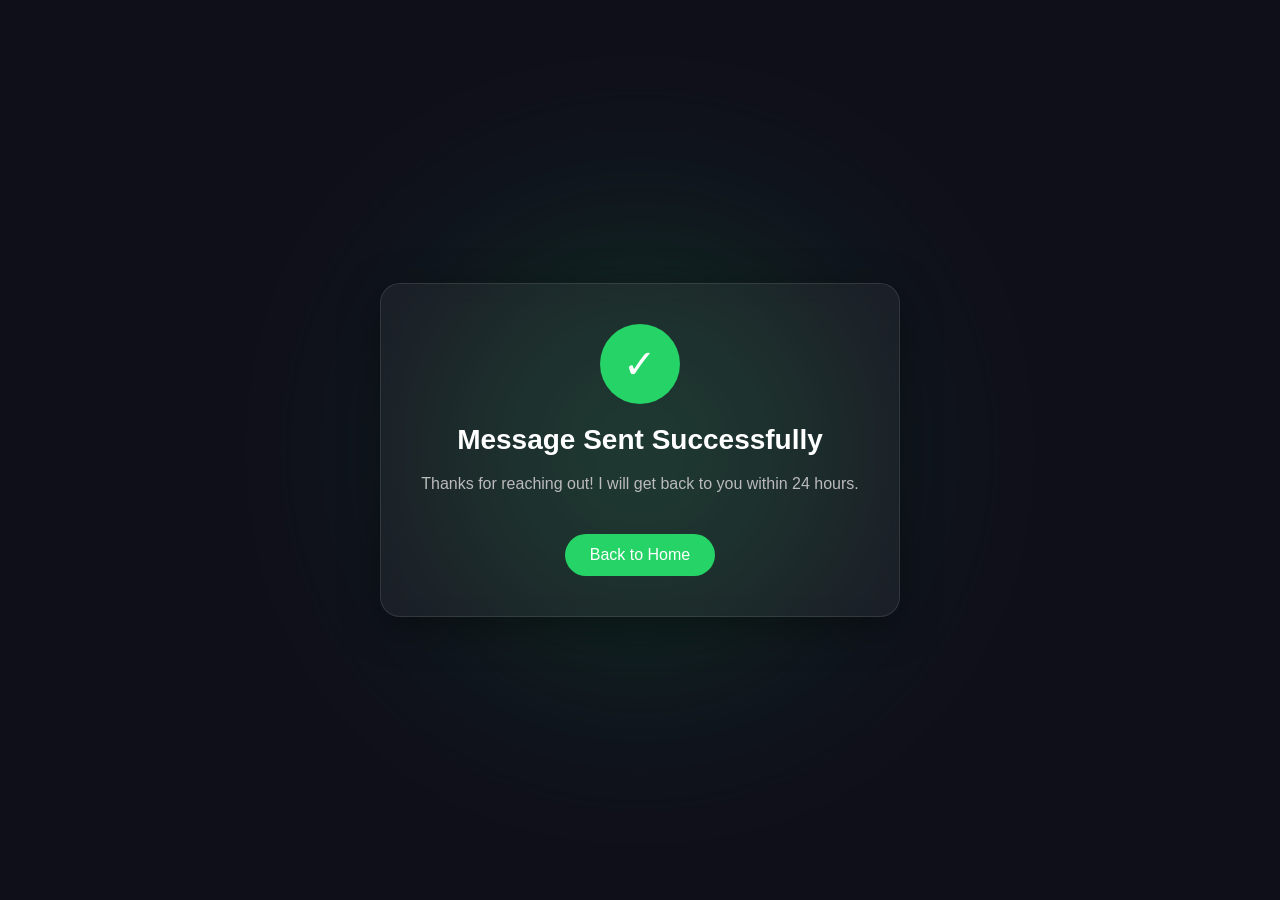
<file: index1.html>
<!DOCTYPE html>
<html lang="en">
<head>
  <meta charset="UTF-8" />
  <meta name="viewport" content="width=device-width, initial-scale=1.0"/>
  <title>Message Sent | Thank You</title>

  <style>
    body {
      margin: 0;
      font-family: "Poppins", sans-serif;
      background: #0f0f1a;
      color: white;
      display: flex;
      align-items: center;
      justify-content: center;
      height: 100vh;
      overflow: hidden;
    }

    /* background glow */
    .bg-glow {
      position: absolute;
      width: 400px;
      height: 400px;
      background: #25d366;
      filter: blur(120px);
      opacity: 0.2;
      border-radius: 50%;
      animation: float 6s ease-in-out infinite;
    }

    @keyframes float {
      0%,100% { transform: translateY(0px); }
      50% { transform: translateY(-30px); }
    }

    .card {
      text-align: center;
      padding: 40px;
      background: rgba(255,255,255,0.05);
      border: 1px solid rgba(255,255,255,0.1);
      border-radius: 20px;
      backdrop-filter: blur(10px);
      box-shadow: 0 10px 40px rgba(0,0,0,0.4);
      transform: scale(0.8);
      animation: pop 0.8s ease forwards;
    }

    @keyframes pop {
      to {
        transform: scale(1);
      }
    }

    .check {
      width: 80px;
      height: 80px;
      margin: auto;
      border-radius: 50%;
      background: #25d366;
      display: flex;
      align-items: center;
      justify-content: center;
      font-size: 40px;
      animation: pulse 1.5s infinite;
    }

    @keyframes pulse {
      0% { box-shadow: 0 0 0 0 rgba(37,211,102,0.5); }
      70% { box-shadow: 0 0 0 20px rgba(37,211,102,0); }
      100% { box-shadow: 0 0 0 0 rgba(37,211,102,0); }
    }

    h1 {
      margin-top: 20px;
      font-size: 28px;
    }

    p {
      color: #bbb;
      margin-top: 10px;
    }

    .btn {
      margin-top: 25px;
      display: inline-block;
      padding: 12px 25px;
      background: #25d366;
      color: white;
      text-decoration: none;
      border-radius: 50px;
      transition: 0.3s;
    }

    .btn:hover {
      transform: scale(1.05);
      background: #1fb85a;
    }

  </style>
</head>

<body>

  <div class="bg-glow"></div>

  <div class="card">
    <div class="check">✓</div>

    <h1>Message Sent Successfully</h1>
    <p>Thanks for reaching out! I will get back to you within 24 hours.</p>

    <a href="index.html" class="btn">Back to Home</a>
  </div>

</body>
</html>
</file>
